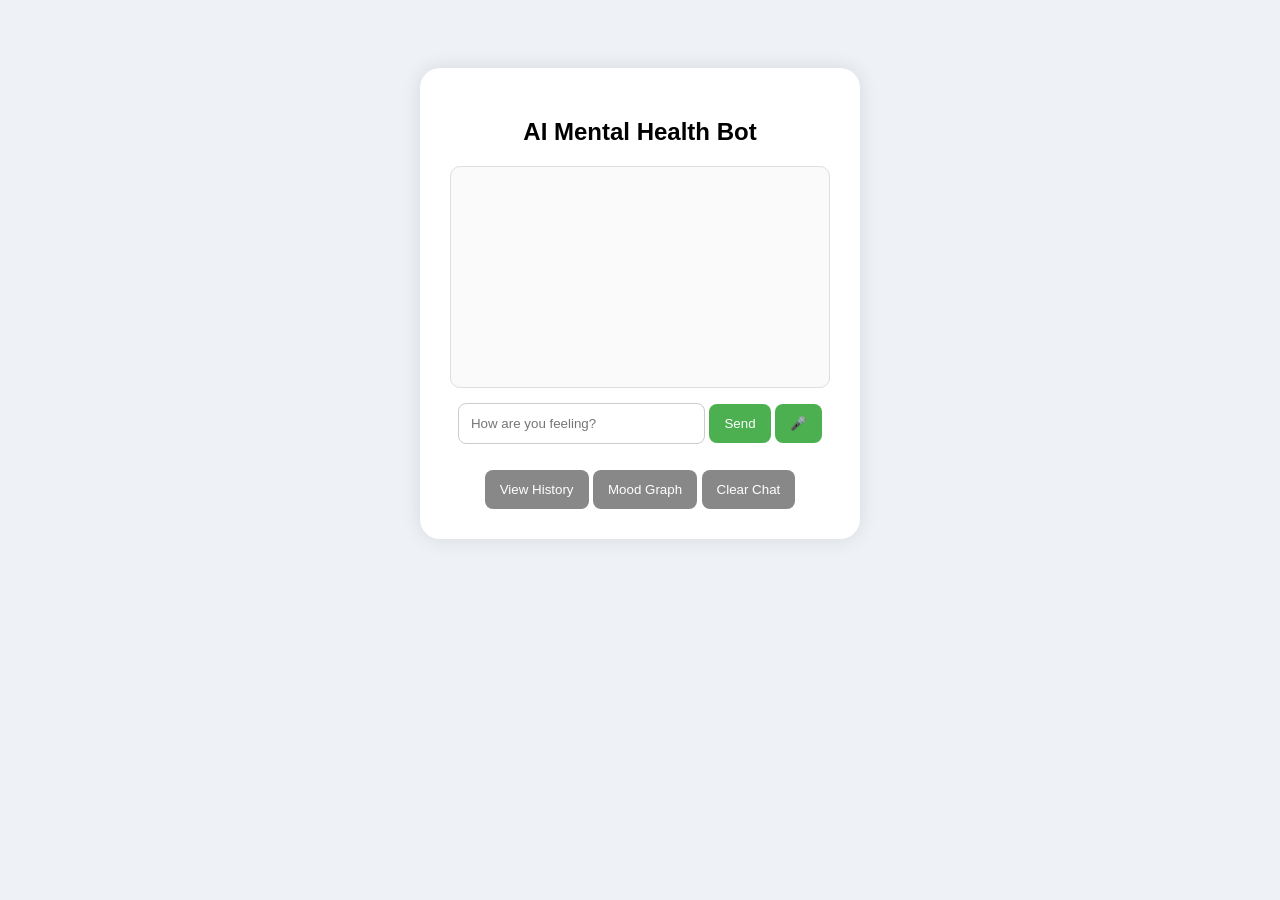
<file: templates/index.html>
<html>
<head>
<title>Mental Health Chatbot</title>

<style>
body{
    font-family: Arial;
    background:#eef2f7;
    text-align:center;
    padding-top:60px;
}

.box{
    background:white;
    padding:30px;
    border-radius:20px;
    width:380px;
    margin:auto;
    box-shadow:0 0 20px rgba(0,0,0,0.1);
}

h2{
    margin-bottom:20px;
}

input{
    padding:12px;
    width:65%;
    border-radius:8px;
    border:1px solid #ccc;
}

button{
    padding:12px 15px;
    background:#4CAF50;
    color:white;
    border:none;
    border-radius:8px;
    cursor:pointer;
}

button:hover{
    background:#45a049;
}

.chatbox{
    text-align:left;
    height:200px;
    overflow-y:auto;
    border:1px solid #ddd;
    padding:10px;
    margin-bottom:15px;
    border-radius:10px;
    background:#fafafa;
}

.bot{
    color:#333;
    margin:5px 0;
}

.user{
    color:#0066cc;
    margin:5px 0;
}

.smallbtn{
    margin-top:10px;
    background:#888;
}

.smallbtn:hover{
    background:#666;
}
</style>
</head>

<body>

<div class="box">
<h2>AI Mental Health Bot</h2>

<div class="chatbox" id="chatbox"></div>

<input id="msg" placeholder="How are you feeling?" onkeypress="enterSend(event)">
<button onclick="send()">Send</button>
<button onclick="voice()">🎤</button>

<p id="emotion"></p>

<button class="smallbtn" onclick="loadHistory()">View History</button>
<button class="smallbtn" onclick="window.open('/graph')">Mood Graph</button>
<button class="smallbtn" onclick="clearChat()">Clear Chat</button>

</div>

<script>

function addMessage(text, type){
let div=document.createElement("div");
div.className=type;
div.innerText=text;
document.getElementById("chatbox").appendChild(div);
document.getElementById("chatbox").scrollTop=9999;
}

function send(){
let msg=document.getElementById("msg").value;
if(!msg) return;

addMessage("You: "+msg,"user");
document.getElementById("msg").value="";

addMessage("Bot is typing...","bot");

fetch("/chat",{
method:"POST",
headers:{"Content-Type":"application/json"},
body:JSON.stringify({message:msg})
})
.then(res=>res.json())
.then(data=>{
document.querySelector(".bot:last-child").remove();

addMessage("Bot: "+data.reply,"bot");
document.getElementById("emotion").innerText="Emotion: "+data.emotion;

if(data.alert){
alert(data.alert);
}
});
}

function enterSend(e){
if(e.key==="Enter"){
send();
}
}

function voice(){
const recognition = new webkitSpeechRecognition();
recognition.lang="en-US";

recognition.onresult=function(event){
document.getElementById("msg").value=
event.results[0][0].transcript;
send();
}

recognition.start();
}

function loadHistory(){
fetch("/history")
.then(res=>res.json())
.then(data=>{
data.history.forEach(item=>{
addMessage("You: "+item[0],"user");
addMessage("Bot emotion: "+item[1],"bot");
});
});
}

function clearChat(){
document.getElementById("chatbox").innerHTML="";
}

</script>

</body>
</html>
</file>
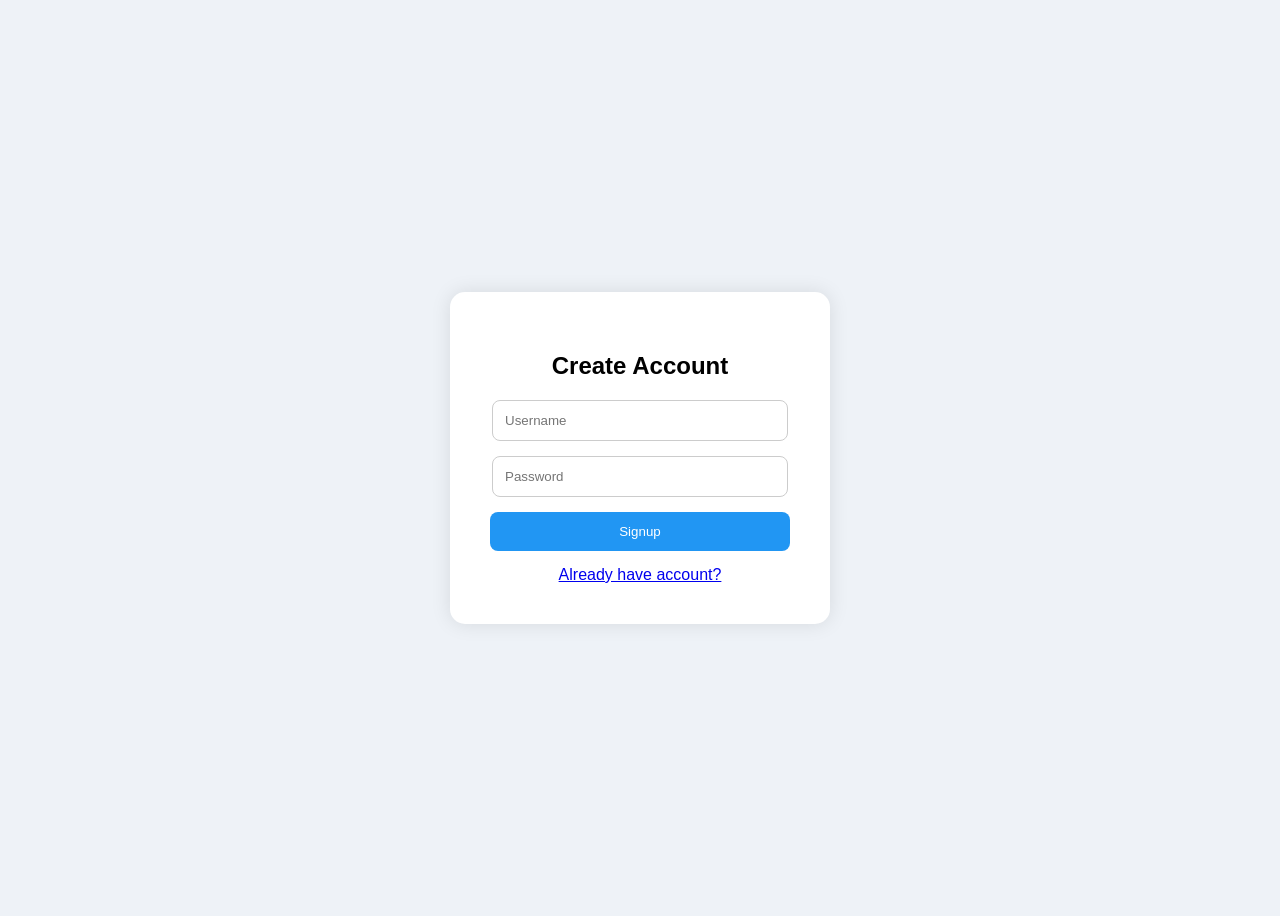
<file: templates/signup.html>
<!DOCTYPE html>
<html>
<head>
<title>Signup</title>
<style>
body{
font-family:Arial;
background:#eef2f7;
display:flex;
justify-content:center;
align-items:center;
height:100vh;
}

.box{
background:white;
padding:40px;
border-radius:15px;
box-shadow:0 0 20px rgba(0,0,0,0.1);
text-align:center;
width:300px;
}

input{
display:block;
margin:15px auto;
padding:12px;
width:90%;
border-radius:8px;
border:1px solid #ccc;
}

button{
padding:12px;
width:100%;
background:#2196F3;
color:white;
border:none;
border-radius:8px;
}

a{
display:block;
margin-top:15px;
}
</style>
</head>
<body>

<div class="box">
<h2>Create Account</h2>

<form method="post">
<input name="username" placeholder="Username" required>
<input name="password" type="password" placeholder="Password" required>
<button>Signup</button>
</form>

<a href="/login">Already have account?</a>
</div>

</body>
</html>
</file>
